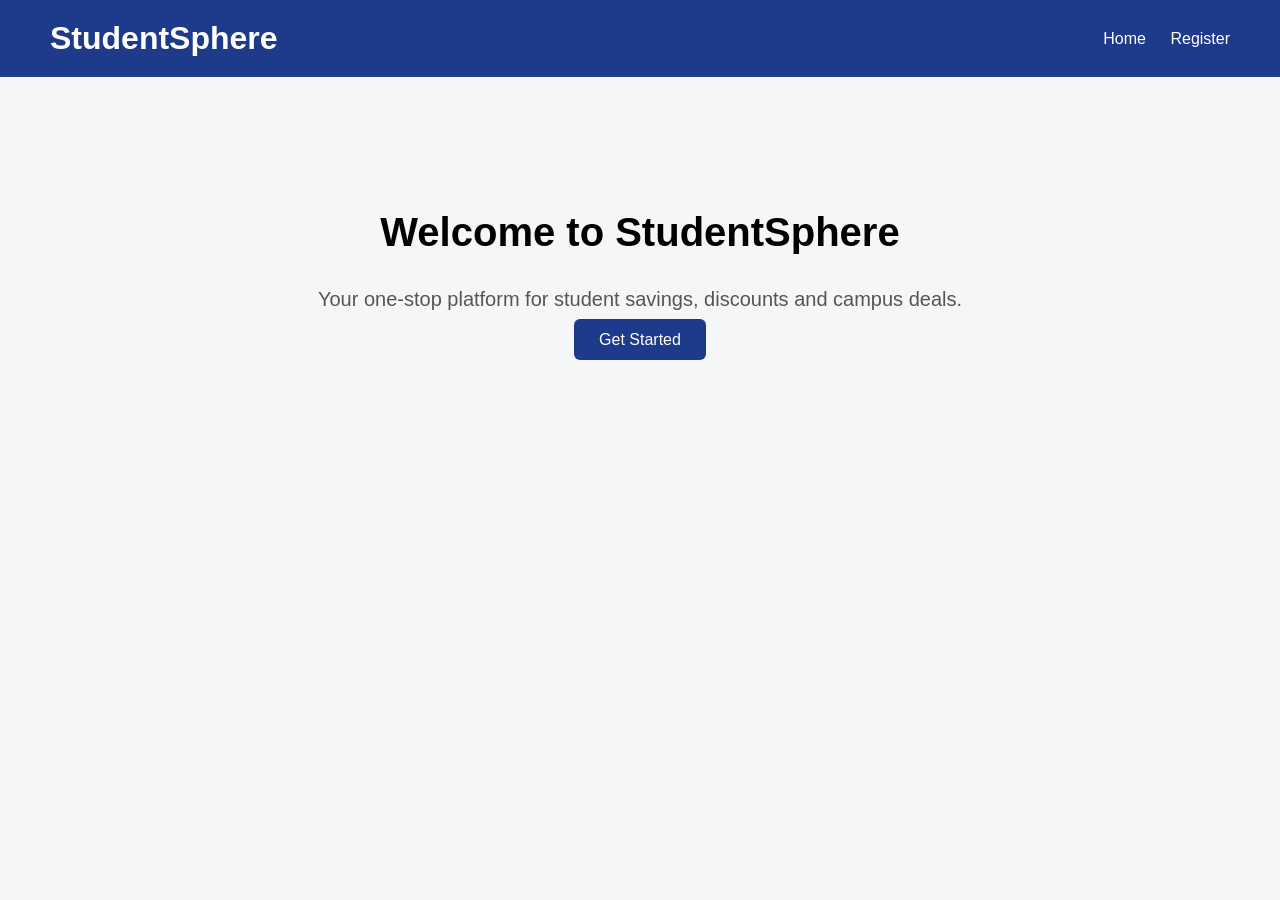
<file: src/main/resources/static/index.html>
<!DOCTYPE html>
<html lang="en">
<head>
    <meta charset="UTF-8">
    <meta name="viewport" content="width=device-width, initial-scale=1.0">
    <title>StudentSphere</title>
    <link rel="stylesheet" href="style.css">
</head>

<body>

<header>
    <h1>StudentSphere</h1>

    <nav>
        <a href="index.html">Home</a>
        <a href="register.html">Register</a>
    </nav>
</header>

<main class="hero">

    <h2>Welcome to StudentSphere</h2>

    <p>
        Your one-stop platform for student savings,
        discounts and campus deals.
    </p>

    <a href="register.html" class="button">
        Get Started
    </a>

</main>

</body>
</html>
</file>
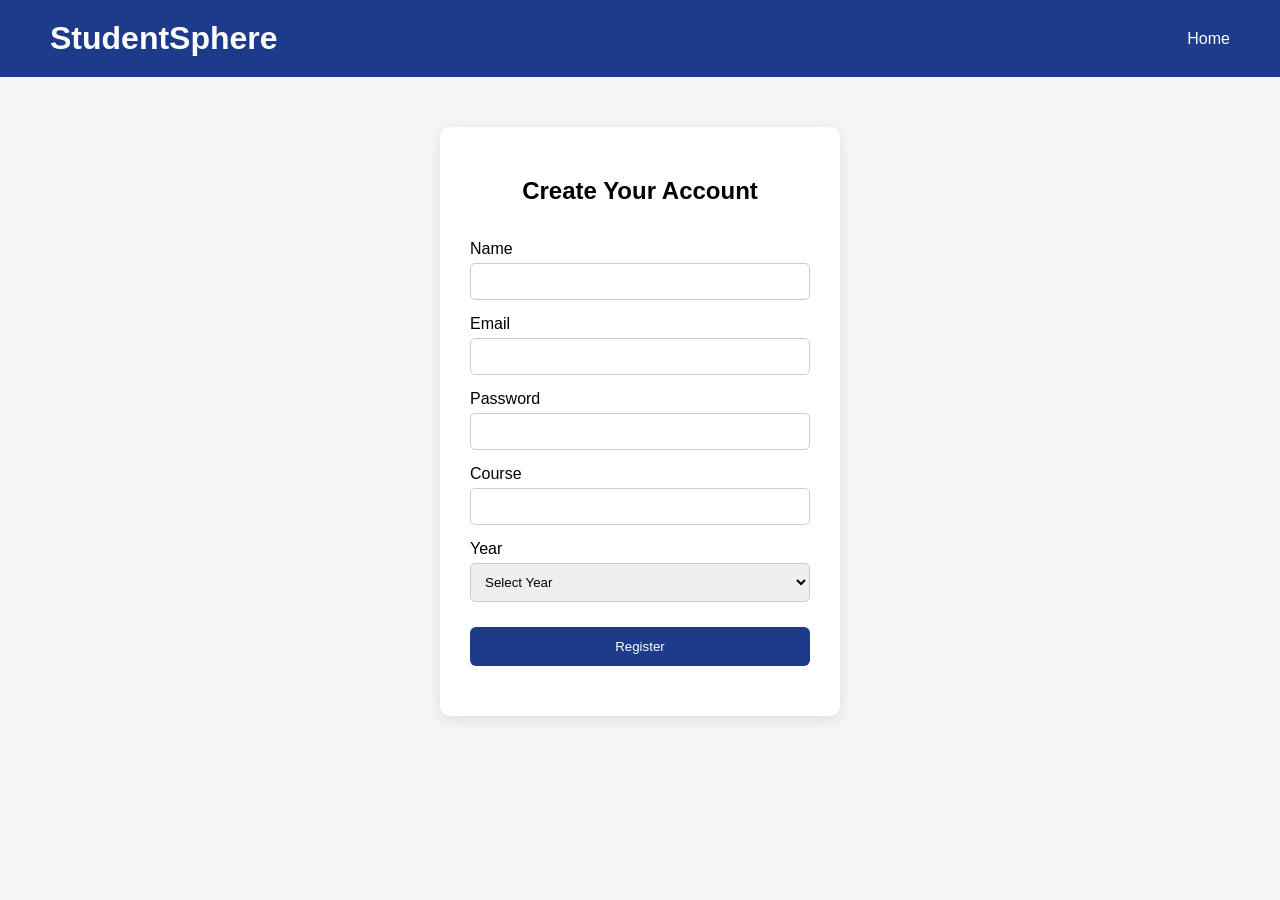
<file: src/main/resources/static/register.html>
<!DOCTYPE html>
<html lang="en">

<head>
    <meta charset="UTF-8">
    <meta name="viewport" content="width=device-width, initial-scale=1.0">

    <title>StudentSphere - Register</title>

    <link rel="stylesheet" href="style.css">
</head>

<body>

<header>
    <h1>StudentSphere</h1>

    <nav>
        <a href="index.html">Home</a>
    </nav>
</header>

<div class="container">

    <h2>Create Your Account</h2>

    <form id="registerForm">

        <label>Name</label>
        <input type="text" id="name" required>

        <label>Email</label>
        <input type="email" id="email" required>

        <label>Password</label>
        <input type="password" id="password" required>

        <label>Course</label>
        <input type="text" id="course" required>

        <label>Year</label>
        <select id="year" required>
            <option value="">Select Year</option>
            <option value="1">First Year</option>
            <option value="2">Second Year</option>
            <option value="3">Third Year</option>
            <option value="4">Fourth Year</option>
        </select>

        <button type="submit">
            Register
        </button>

    </form>

    <p id="message"></p>

</div>

<script src="script.js"></script>

</body>
</html>
</file>
<file: src/main/resources/static/style.css>
* {
    box-sizing: border-box;
}

body {
    margin: 0;
    font-family: Arial, sans-serif;
    background: #f4f6f8;
}

header {
    background: #1e3a8a;
    color: white;
    padding: 20px 50px;
    display: flex;
    justify-content: space-between;
    align-items: center;
}

header h1 {
    margin: 0;
}

nav a {
    color: white;
    text-decoration: none;
    margin-left: 20px;
}

.hero {
    text-align: center;
    padding: 100px 20px;
}

.hero h2 {
    font-size: 40px;
}

.hero p {
    font-size: 20px;
    color: #555;
}

.button,
button {
    background: #1e3a8a;
    color: white;
    border: none;
    padding: 12px 25px;
    border-radius: 6px;
    cursor: pointer;
    text-decoration: none;
}

.container {
    width: 400px;
    margin: 50px auto;
    background: white;
    padding: 30px;
    border-radius: 10px;
    box-shadow: 0 4px 15px rgba(0, 0, 0, 0.1);
}

.container h2 {
    text-align: center;
}

form {
    display: flex;
    flex-direction: column;
}

label {
    margin-top: 15px;
    margin-bottom: 5px;
}

input,
select {
    padding: 10px;
    border: 1px solid #ccc;
    border-radius: 5px;
}

button {
    margin-top: 25px;
}

#message {
    text-align: center;
    margin-top: 20px;
}
</file>
